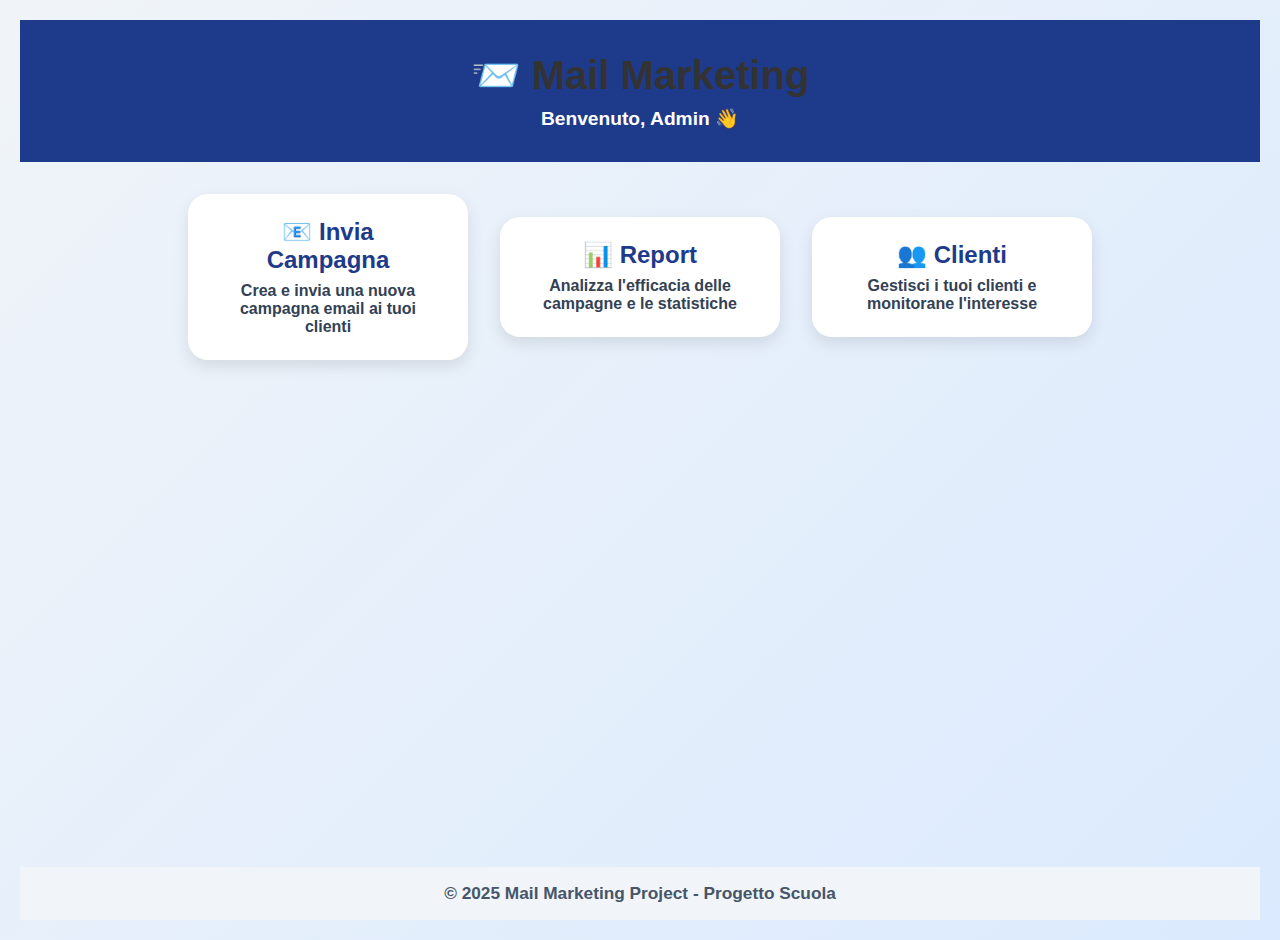
<file: mail_marketing/index.html>
<!DOCTYPE html>
<html lang="it">
<head>
  <meta charset="UTF-8">
  <meta name="viewport" content="width=device-width, initial-scale=1.0">
  <title>Dashboard - Mail Marketing</title>
  <link rel="stylesheet" href="style.css">
</head>
<body>
  <div class="page">
    <header class="header">
      <h1>📨 Mail Marketing</h1>
      <p>Benvenuto, Admin 👋</p>
    </header>

    <main class="dashboard">
      <a href="invio_campagna.html" class="card">
        <h2>📧 Invia Campagna</h2>
        <p>Crea e invia una nuova campagna email ai tuoi clienti</p>
      </a>

      <a href="report.php" class="card">
        <h2>📊 Report</h2>
        <p>Analizza l'efficacia delle campagne e le statistiche</p>
      </a>

      <a href="clienti.php" class="card">
        <h2>👥 Clienti</h2>
        <p>Gestisci i tuoi clienti e monitorane l'interesse</p>
      </a>
    </main>

    <footer class="footer">
      <p>© 2025 Mail Marketing Project - Progetto Scuola</p>
    </footer>
  </div>
</body>
</html>
</file>
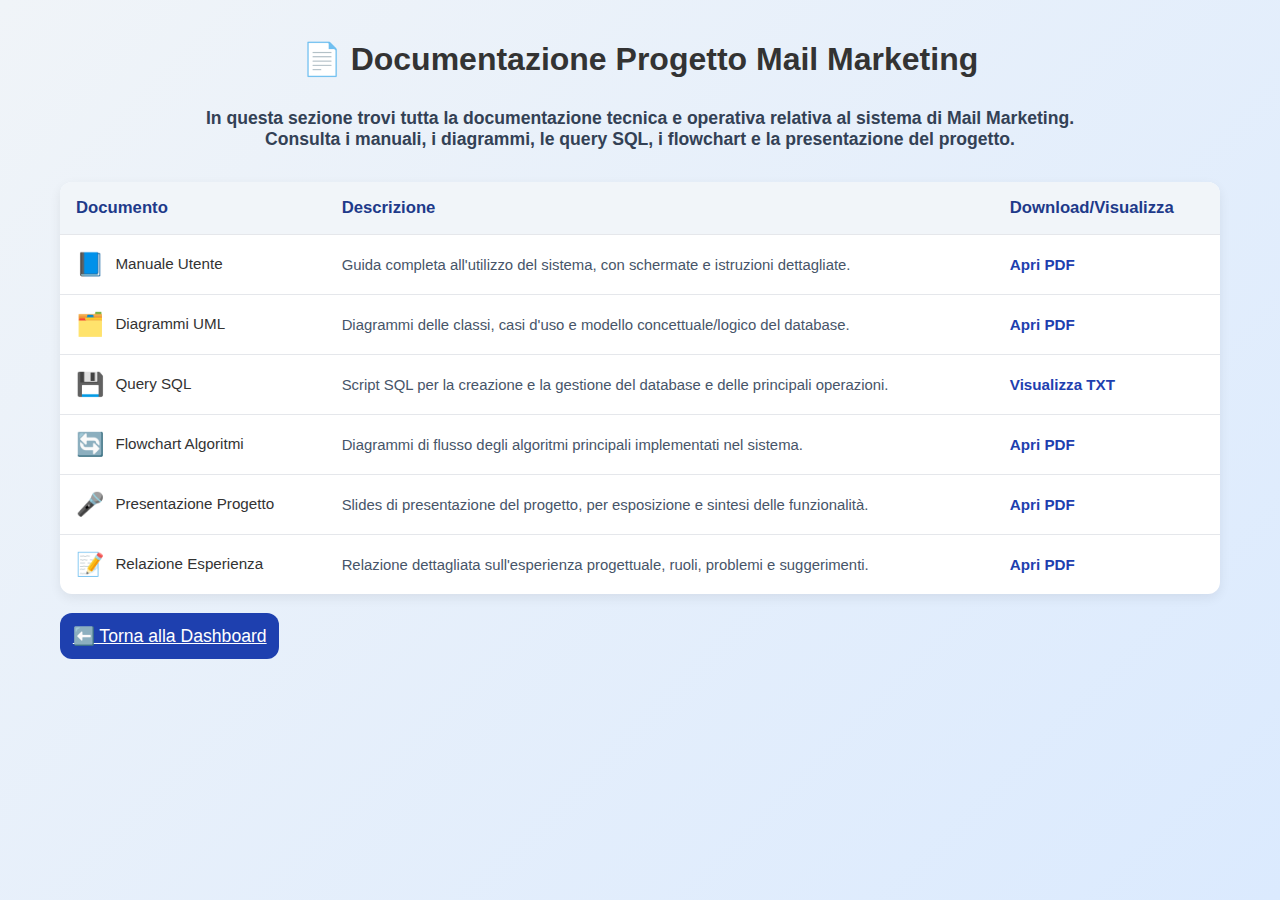
<file: mail_marketing/docs/index.html>
<!DOCTYPE html>
<html lang="it">
<head>
  <meta charset="UTF-8">
  <title>Documentazione Mail Marketing</title>
  <link rel="stylesheet" href="../style.css">
  <style>
    .doc-table {
      width: 100%;
      border-collapse: collapse;
      margin-top: 2rem;
      background: #fff;
      border-radius: 12px;
      box-shadow: 0 4px 12px rgba(0,0,0,0.07);
      overflow: hidden;
    }
    .doc-table th, .doc-table td {
      padding: 1rem;
      border-bottom: 1px solid #e5e7eb;
      text-align: left;
    }
    .doc-table th {
      background: #f1f5f9;
      color: #1e3a8a;
      font-size: 1.1em;
    }
    .doc-table tr:last-child td {
      border-bottom: none;
    }
    .doc-icon {
      font-size: 1.5em;
      margin-right: 0.5em;
      vertical-align: middle;
    }
    .doc-desc {
      color: #475569;
      font-size: 0.98em;
    }
    .doc-link {
      color: #1e40af;
      text-decoration: none;
      font-weight: bold;
      transition: color 0.2s;
    }
    .doc-link:hover {
      color: #2563eb;
      text-decoration: underline;
    }
    .intro {
      margin-bottom: 1.5rem;
      color: #334155;
      font-size: 1.1em;
    }
  </style>
</head>
<body>
  <div class="container">
    <h1>📄 Documentazione Progetto Mail Marketing</h1>
    <p class="intro">
      In questa sezione trovi tutta la documentazione tecnica e operativa relativa al sistema di Mail Marketing.<br>
      Consulta i manuali, i diagrammi, le query SQL, i flowchart e la presentazione del progetto.
    </p>
    <table class="doc-table">
      <thead>
        <tr>
          <th>Documento</th>
          <th>Descrizione</th>
          <th>Download/Visualizza</th>
        </tr>
      </thead>
      <tbody>
        <tr>
          <td><span class="doc-icon">📘</span>Manuale Utente</td>
          <td class="doc-desc">Guida completa all'utilizzo del sistema, con schermate e istruzioni dettagliate.</td>
          <td><a href="manuale_utente.pdf" class="doc-link" target="_blank">Apri PDF</a></td>
        </tr>
        <tr>
          <td><span class="doc-icon">🗂️</span>Diagrammi UML</td>
          <td class="doc-desc">Diagrammi delle classi, casi d'uso e modello concettuale/logico del database.</td>
          <td><a href="diagrammi_uml.pdf" class="doc-link" target="_blank">Apri PDF</a></td>
        </tr>
        <tr>
          <td><span class="doc-icon">💾</span>Query SQL</td>
          <td class="doc-desc">Script SQL per la creazione e la gestione del database e delle principali operazioni.</td>
          <td><a href="query_sql.txt" class="doc-link" target="_blank">Visualizza TXT</a></td>
        </tr>
        <tr>
          <td><span class="doc-icon">🔄</span>Flowchart Algoritmi</td>
          <td class="doc-desc">Diagrammi di flusso degli algoritmi principali implementati nel sistema.</td>
          <td><a href="flowchart.pdf" class="doc-link" target="_blank">Apri PDF</a></td>
        </tr>
        <tr>
          <td><span class="doc-icon">🎤</span>Presentazione Progetto</td>
          <td class="doc-desc">Slides di presentazione del progetto, per esposizione e sintesi delle funzionalità.</td>
          <td><a href="presentazione.pdf" class="doc-link" target="_blank">Apri PDF</a></td>
        </tr>
        <tr>
          <td><span class="doc-icon">📝</span>Relazione Esperienza</td>
          <td class="doc-desc">Relazione dettagliata sull'esperienza progettuale, ruoli, problemi e suggerimenti.</td>
          <td><a href="relazione.pdf" class="doc-link" target="_blank">Apri PDF</a></td>
        </tr>
      </tbody>
    </table>
    <div style="margin-top:2rem;">
      <a href="../index.html" class="btn">⬅️ Torna alla Dashboard</a>
    </div>
  </div>
</body>
</html>
</file>
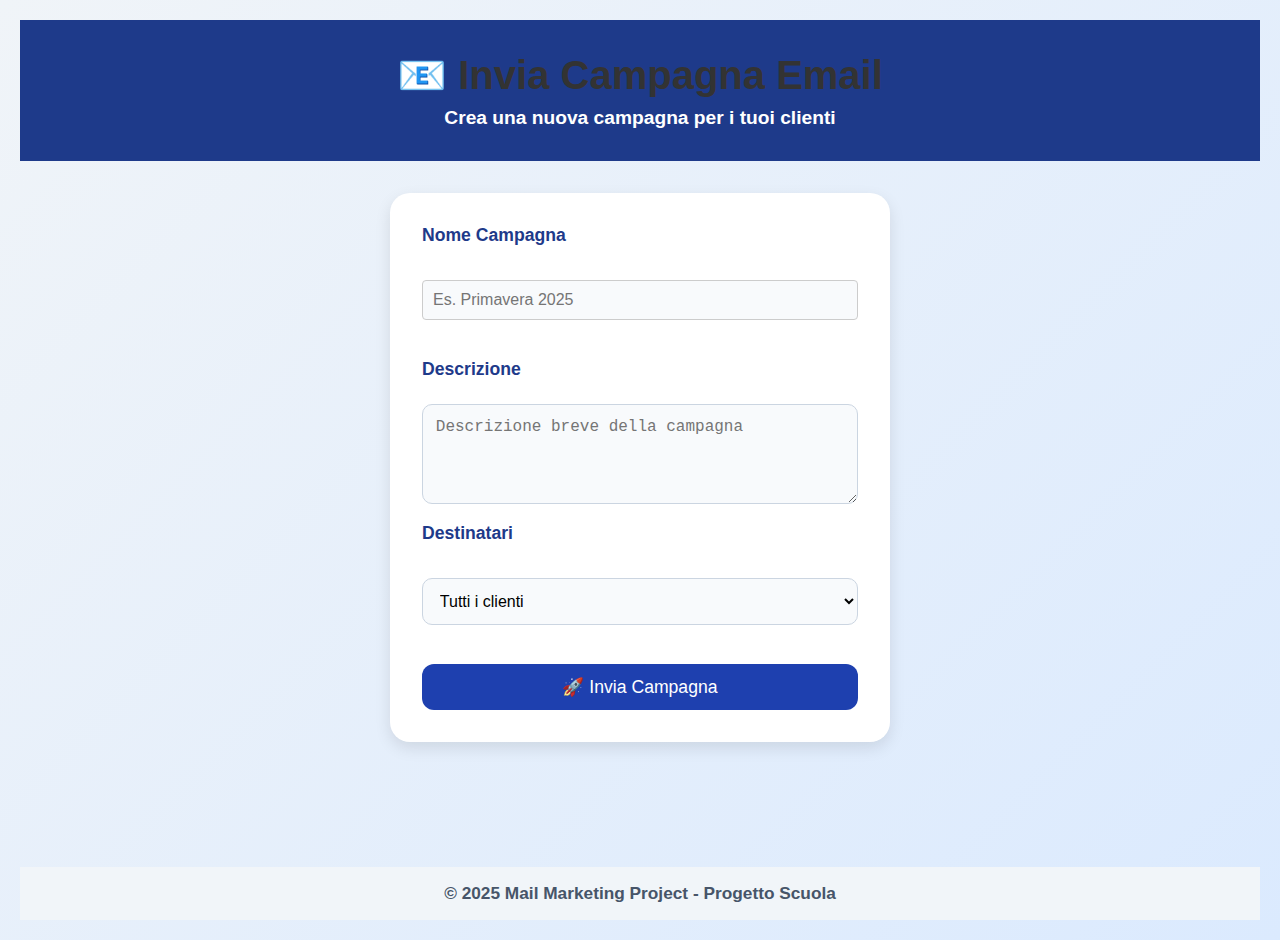
<file: mail_marketing/invio_campagna.html>
<!DOCTYPE html>
<html lang="it">
<head>
  <meta charset="UTF-8">
  <meta name="viewport" content="width=device-width, initial-scale=1.0">
  <title>Invia Campagna - Mail Marketing</title>
  <link rel="stylesheet" href="style.css">
</head>
<body>
  <div class="page">
    <header class="header">
      <h1>📧 Invia Campagna Email</h1>
      <p>Crea una nuova campagna per i tuoi clienti</p>
    </header>

    <main class="form-wrapper">
      <form action="invio_mail.php" method="POST" class="form-box">
        <label for="nome">Nome Campagna</label>
        <input type="text" id="nome" name="nome" required placeholder="Es. Primavera 2025">

        <label for="descrizione">Descrizione</label>
        <textarea id="descrizione" name="descrizione" rows="4" placeholder="Descrizione breve della campagna"></textarea>

        <label for="destinatari">Destinatari</label>
        <select id="destinatari" name="destinatari">
          <option value="tutti">Tutti i clienti</option>
          <option value="dormienti">Solo Dormienti</option>
          <option value="pigri">Solo Pigri</option>
          <option value="curiosi">Solo Curiosi</option>
          <option value="interessati">Solo Interessati</option>
          <option value="entusiasti">Solo Entusiasti</option>
        </select>

        <button type="submit" class="btn">🚀 Invia Campagna</button>
      </form>
    </main>

    <footer class="footer">
      <p>© 2025 Mail Marketing Project - Progetto Scuola</p>
    </footer>
  </div>
</body>
</html>
</file>
<file: mail_marketing/style.css>
/* Reset e base */
* {
    box-sizing: border-box;
    margin: 0;
    padding: 0;
  }
  
  body {
    font-family: 'Segoe UI', Tahoma, Geneva, Verdana, sans-serif;
    background: linear-gradient(135deg, #f0f4f8, #dbeafe);
    color: #1e3a8a;
    min-height: 100vh;
  }
  
  /* Container principale */
  .page {
    display: flex;
    flex-direction: column;
    min-height: 100vh;
  }
  
  /* Header */
  .header {
    text-align: center;
    padding: 2rem 1rem;
    background-color: #1e3a8a;
    color: white;
  }
  
  .header h1 {
    font-size: 2.5rem;
    margin-bottom: 0.5rem;
  }
  
  /* Main dashboard */
  .dashboard {
    display: flex;
    flex-direction: column;
    align-items: center;
    padding: 2rem 1rem;
    gap: 2rem;
  }
  
  @media (min-width: 768px) {
    .dashboard {
      flex-direction: row;
      justify-content: center;
    }
  }
  
  /* Card */
  .card {
    background: white;
    border-radius: 20px;
    box-shadow: 0 6px 16px rgba(0, 0, 0, 0.1);
    padding: 1.5rem 2rem;
    width: 280px;
    text-align: center;
    text-decoration: none;
    color: #1e3a8a;
    transition: transform 0.2s, box-shadow 0.2s;
  }
  
  .card h2 {
    font-size: 1.5rem;
    margin-bottom: 0.5rem;
  }
  
  .card p {
    font-size: 1rem;
    color: #334155;
  }
  
  .card:hover {
    transform: translateY(-5px);
    box-shadow: 0 12px 24px rgba(0, 0, 0, 0.15);
  }
  
  /* Footer */
  .footer {
    margin-top: auto;
    text-align: center;
    padding: 1rem;
    font-size: 0.9rem;
    background-color: #f1f5f9;
    color: #475569;
  }
  

  .form-wrapper {
    display: flex;
    justify-content: center;
    padding: 2rem 1rem;
  }
  
  .form-box {
    background: white;
    border-radius: 20px;
    padding: 2rem;
    width: 100%;
    max-width: 500px;
    box-shadow: 0 6px 16px rgba(0, 0, 0, 0.1);
    display: flex;
    flex-direction: column;
    gap: 1.2rem;
  }
  
  .form-box label {
    font-weight: bold;
    margin-bottom: 0.3rem;
    color: #1e3a8a;
  }
  
  .form-box input,
  .form-box textarea,
  .form-box select {
    padding: 0.8rem;
    border: 1px solid #cbd5e1;
    border-radius: 10px;
    font-size: 1rem;
    background-color: #f8fafc;
    transition: border-color 0.2s;
  }
  
  .form-box input:focus,
  .form-box textarea:focus,
  .form-box select:focus {
    outline: none;
    border-color: #38bdf8;
  }
  
  .btn {
    padding: 0.8rem;
    background-color: #1e40af;
    color: white;
    border: none;
    border-radius: 12px;
    font-size: 1.1rem;
    cursor: pointer;
    transition: background-color 0.3s, transform 0.2s;
  }
  
  .btn:hover {
    background-color: #1d4ed8;
    transform: scale(1.02);
  }
  

  .title {
    text-align: center;
    margin: 2rem 0 1rem;
    color: #1e3a8a;
  }
  
  .table-box {
    max-width: 900px;
    margin: 0 auto;
    padding: 1rem;
    background: white;
    border-radius: 12px;
    box-shadow: 0 6px 12px rgba(0,0,0,0.05);
    overflow-x: auto;
  }
  
  table {
    width: 100%;
    border-collapse: collapse;
    text-align: center;
    font-size: 0.95rem;
  }
  
  th, td {
    padding: 0.8rem;
    border-bottom: 1px solid #e2e8f0;
  }
  
  thead {
    background-color: #eff6ff;
  }
  
  tbody tr:hover {
    background-color: #f0f9ff;
  }
  
/* Reset di base */
* {
  margin: 0;
  padding: 0;
  box-sizing: border-box;
}

body {
  font-family: 'Arial', sans-serif;
  background-color: #f4f7fa;
  color: #333;
  padding: 20px;
}

h1 {
  text-align: center;
  color: #333;
  margin-bottom: 30px;
  font-size: 2em;
}

/* Stile per il contenitore del modulo */
form {
  background-color: #fff;
  padding: 20px;
  border-radius: 8px;
  box-shadow: 0 4px 8px rgba(0, 0, 0, 0.1);
  max-width: 500px;
  margin: 0 auto;
}

/* Stile per le etichette del form */
label {
  font-size: 1.1em;
  font-weight: bold;
  margin-bottom: 8px;
  display: block;
}

/* Stile per gli input e select */
input[type="text"],
select {
  width: 100%;
  padding: 10px;
  margin: 10px 0 20px 0;
  border: 1px solid #ccc;
  border-radius: 4px;
  font-size: 1em;
}

/* Focus sugli input e select */
input[type="text"]:focus,
select:focus {
  border-color: #007BFF;
  outline: none;
}

/* Bottone per inviare il form */
button {
  background-color: #28a745;
  color: #fff;
  border: none;
  padding: 10px 20px;
  font-size: 1.1em;
  cursor: pointer;
  border-radius: 4px;
  width: 100%;
  transition: background-color 0.3s ease;
}

/* Hover sul bottone */
button:hover {
  background-color: #218838;
}

/* Messaggi di errore o successo */
p {
  font-size: 1.2em;
  font-weight: bold;
  text-align: center;
}

p[style="color: red;"] {
  color: #dc3545;
}

p[style="color: green;"] {
  color: #28a745;
}

/* Layout del modulo */
.container {
  width: 100%;
  max-width: 1200px;
  margin: 0 auto;
  padding: 20px;
}
</file>
